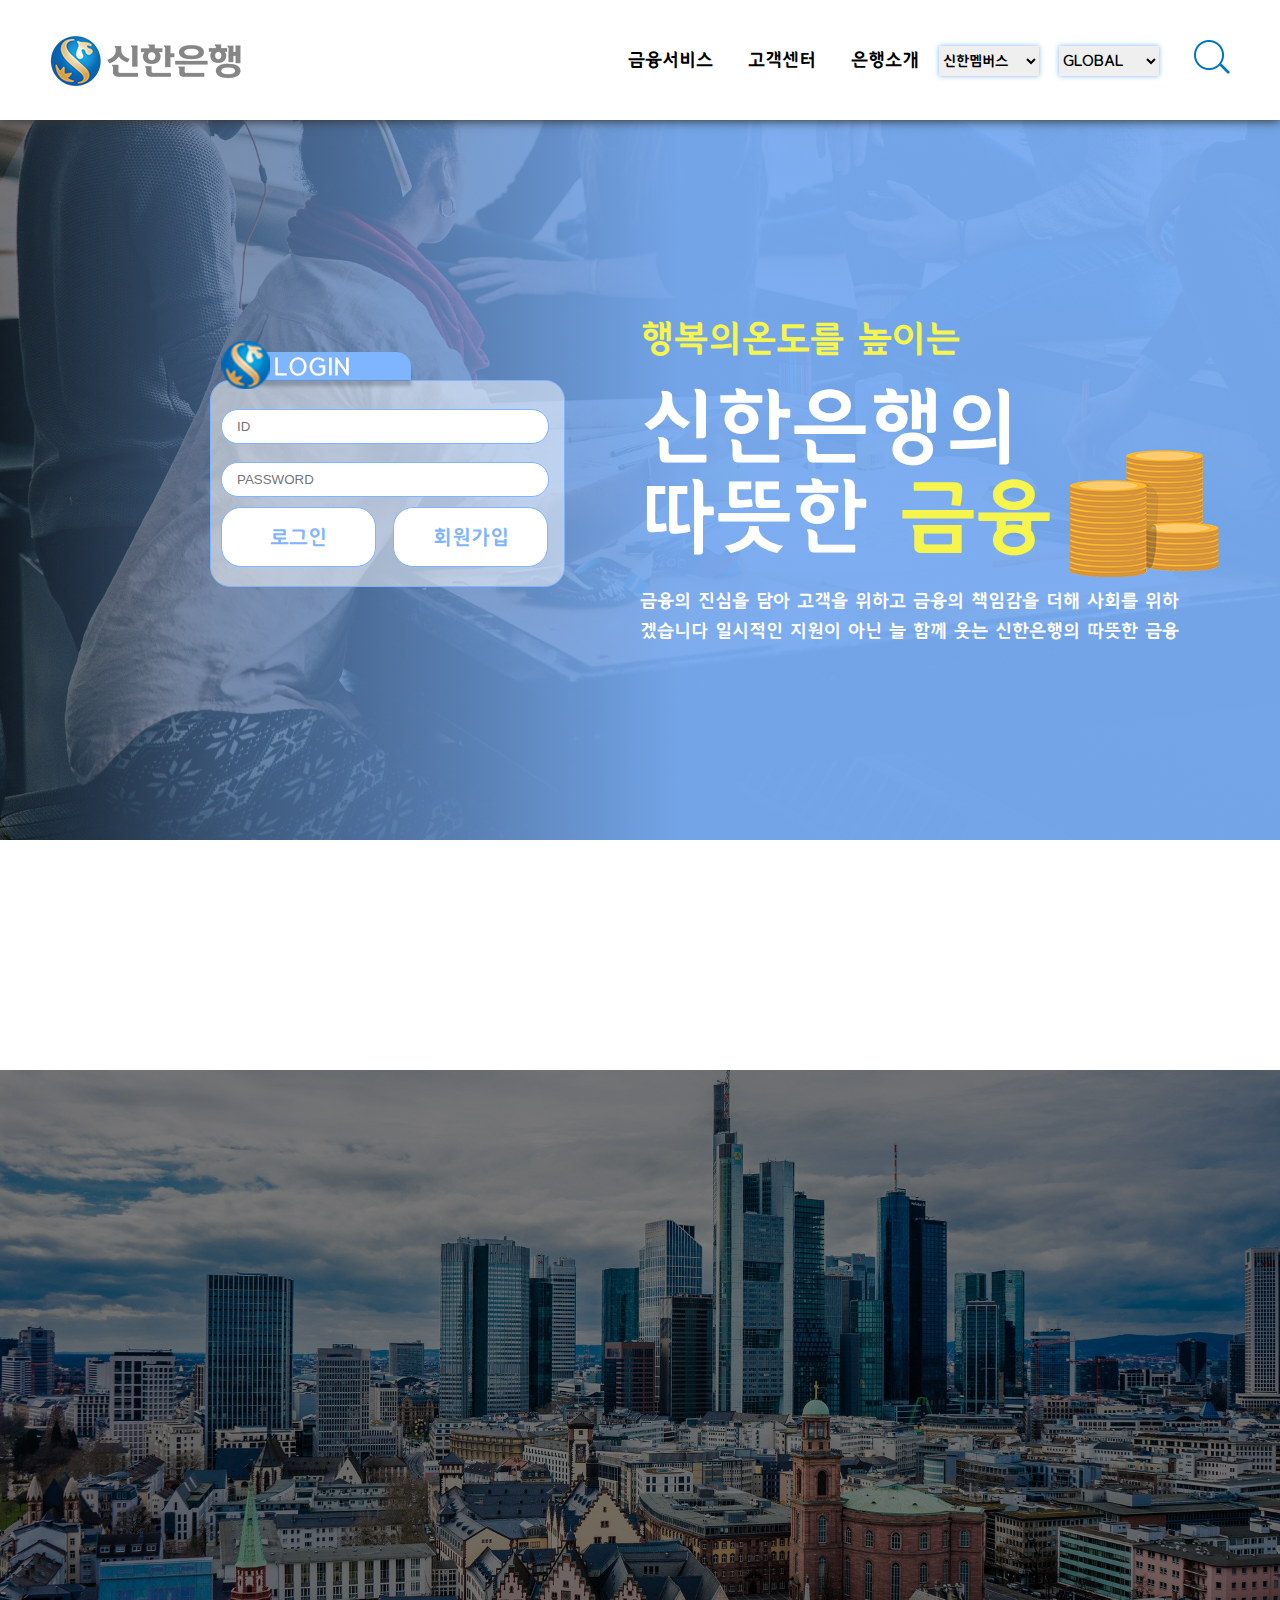
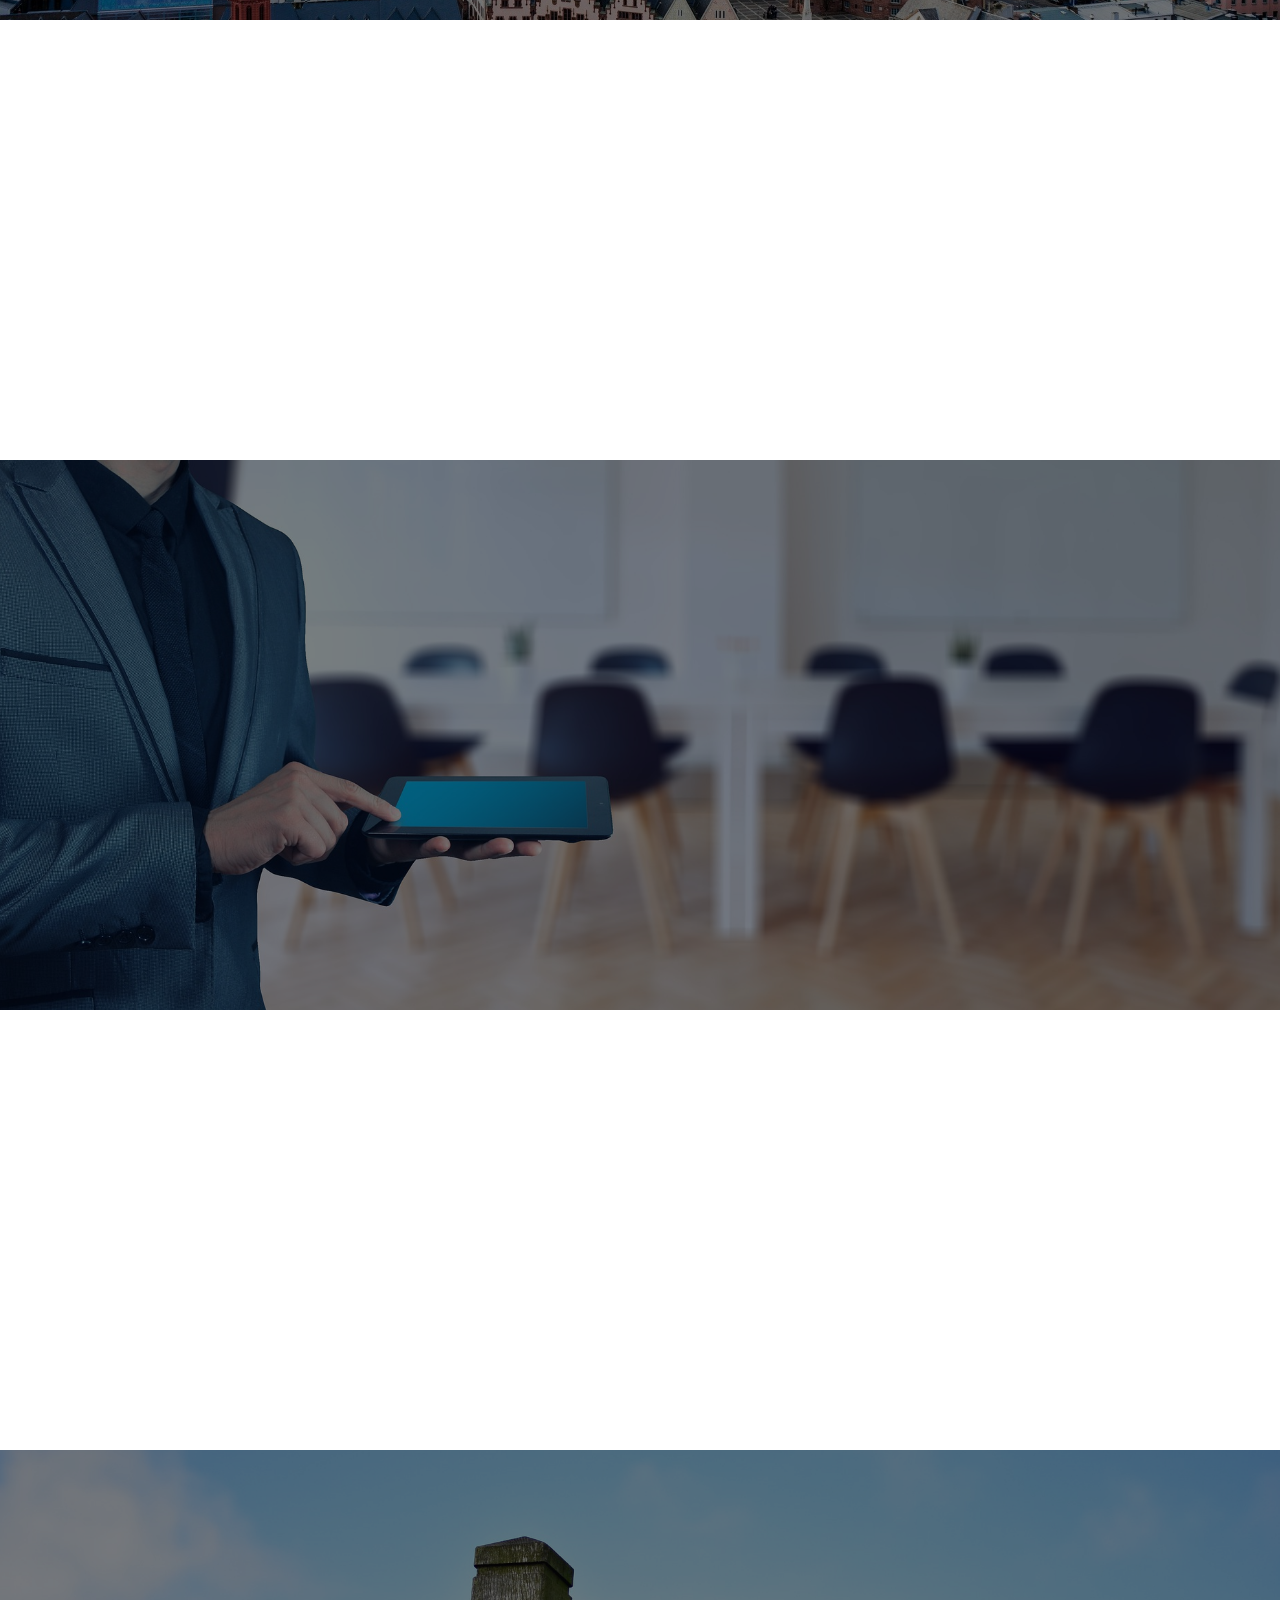
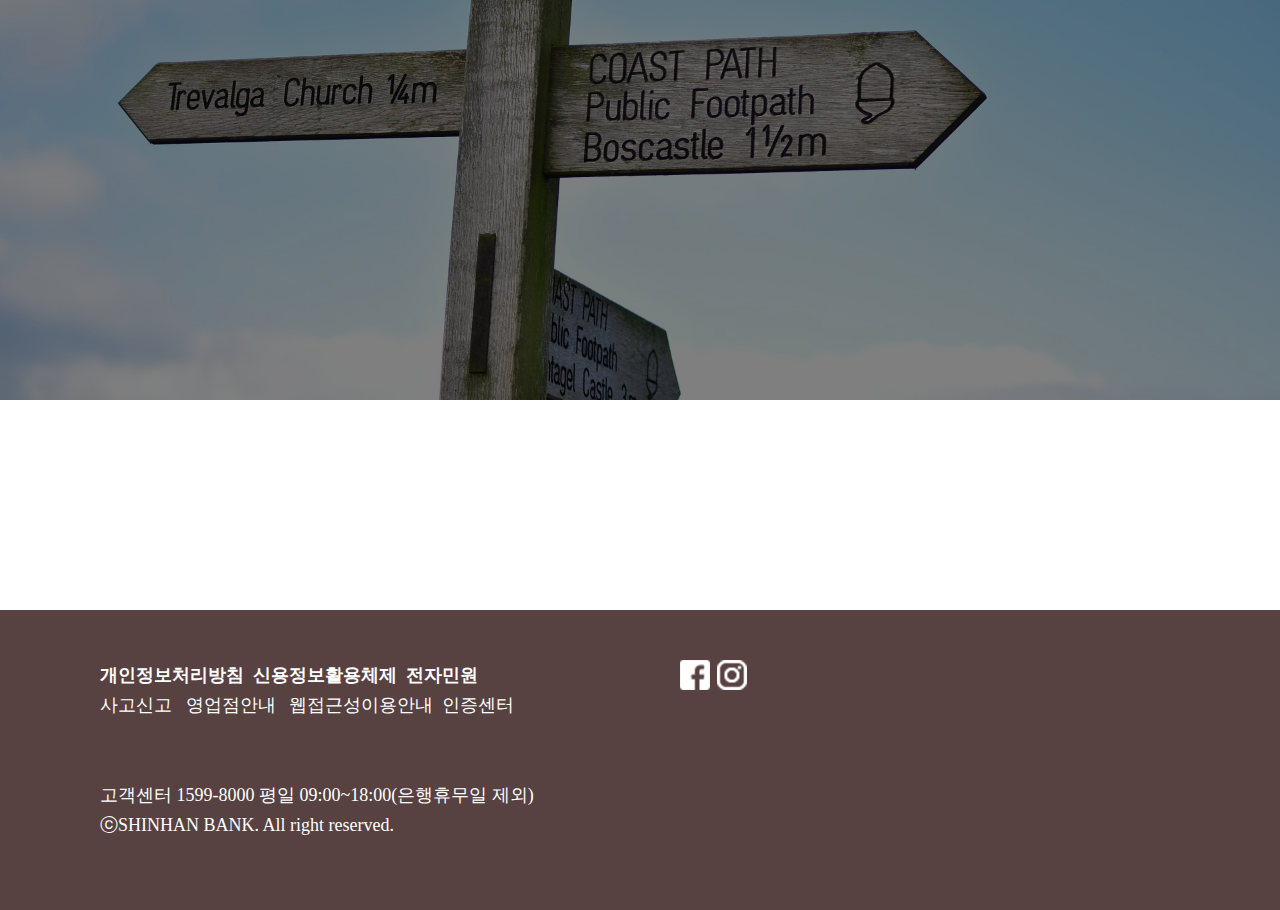
<file: index.html>
<!DOCTYPE html>
<html>
  <head>
    <meta charset="utf-8">
    <title>신한은행</title>
    <link href="css/header.css" rel="stylesheet">
    <link href="css/main.css" rel="stylesheet">
    <link href="css/footer.css" rel="stylesheet">
    <script src="js/jquery.js"></script>
    <script src="js/jquery-ui.js"></script>
    <script src="js/constom.js"></script>
    <script>
    </script>
  </head>
<body>
  <header>
    <div class="wrap">
      <div class="logo">
        <a href="index.html"><img src="img/logo.png"></a>
      </div>
      <ul class="nav">
        <li><a href="#">금융서비스</a></li>
        <li><a href="sub.html">고객센터</a></li>
        <li><a href="#">은행소개</a></li>
        <li><select>
          <option selected>신한멤버스</option>
          <option>신한PWM</option>
          <option>신한옥션SA</option>
        </select></li>
        <li><select>
          <option selected>GLOBAL</option>
          <option>KR</option>
          <option>EU</option>
        </select></li>
        <li><a href="#"><img src="img/search.png"></a></li>
      </ul>
    </div>
  </header>
  <section id="banner">
    <div class="login">
      <div class="wrap">
        <div class="logo">
          <a href="index.html"><img src="img/login.png"></a>
        </div>
        <div class="txt">
          <input type="text" placeholder="ID">
          <input type="password" placeholder="PASSWORD">
        <div class="btn">
          <button type="button">로그인</button>
          <button type="button">회원가입</button>
        </div>
       </div>
      </div>
    </div>
    <div class="txt">
      <div class="wrap">
        <h2>행복의온도를 높이는</h2>
        <h1>신한은행의<br>
          따뜻한 <b>금융</b></h1>
        <p>금융의 진심을 담아 고객을 위하고 금융의 책임감을 더해 사회를 위하<br>
          겠습니다 일시적인 지원이 아닌 늘 함께 웃는 신한은행의 따뜻한 금융</p><img src="img/money.png" alt="">
      </div>
    </div>
  </section>
  <section id="event">
    <div class="wrap">
      <div class="item">
        <img src="img/balloon.png">
      </div>
      <div class="text">
        <h1><img src="img/item.png">&nbsp;이벤트 & 서비스</h1>
        <h1><img src="img/item2.png">&nbsp;주요 이벤트</h1>
        <p>정성껏 준비한 다양하고 풍성한 혜택으로 
        고객님께 큰 기쁨과 더 큰행복으로 다가
        갑니다</p>
        <h1><img src="img/item2.png">&nbsp;주요 서비스</h1>
        <p>편리하게 이용가능한 신한은행 서비스들 입니다.</p>
      </div>
      <div class="sec">
        <a href="#"><img src="img/sec1.png"><p>전계좌조회</p></a>
        <a href="#"><img src="img/sec2.png"><p>카드발급</p></a>
        <a href="#"><img src="img/sec3.png"><p>인터넷환전</p></a>
      </div>
    </div>
    <div class="bg"></div>
    <div class="contents">
      <div class="events">
        <div class="img">
         <img src="img/event.jpg">
        </div>
        <div class="txt">
          <h1><b>주택청약</b> 페스티벌</h1>
          <p>1) 주택청약 종합저축 가입만해도 입출금 계좌에 10,000원
            입금! 스타벅스 아메리카노를 무조건 드립니다!
           
          <p>2) 신한은행 계좌에서 청약통장에 매월 10만원이상
           자동이제 등록하시면 추첨을 통해 당첨금을 드립니다!</p>

          <p>2020.03.25(수) - 2022.05.31</p>
        <button>자세히 보기</button>
        </div>
      </div>
    </div>
  </section>
  <section id="event2">
    <div class="wrap">
      <div class="text">
        <h1><img src="img/item.png">&nbsp;추천 상품</h1>
      </div>
      <div class="sec">
        <div class="sec1">
          <div class="img">
            <img src="img/money3.png">
          </div>
          <div class="bg">
            <div class="txt">
              <h1>365일 언제 어디서나!</h1>
              <h2>지정업체에 제직중인 직장인에게 <br>한도와 금리를 우대해드리는 신용대출</h2>
              <p>대상고객 | 신한은행이 선정한 기업에 1년이상 재직중이고<br>
              연환산소득이 2,800만원인 직장인</p>
              <p>대출한도 | 최대 2억원</p>
              <button type="button">쓸만한 직장인대출S</button>
            </div>
            <img src="img/borad2.png">
          </div>
        </div>
        <div class="sec2">
          <div class="img">
            <img src="img/money2.png">
          </div>
          <div class="bg">
            <div class="txt">
              <h1>간단하고 쉬운 우대금리!</h1>
              <h2>새롭게 금융거래를 시작하는 고객님을 위해<br>준비했어요 1개 달성하면 연3.4% 2개 달성<br>하면 연 4.4%</h2>
              <p>상품종류 | 정기적금</p>
              <p>가입대상 | 개인부분</p>
              <p>가입기간 | 12개월</p>
              <p>가입금액 | 1천만원 부터 50만원 까지</p>
              <button type="button">신한 안녕, 반가워 적금</button>
            </div>
            <img src="img/borad.png">
          </div>
        </div>
      </div>
    </div>
    <div class="bg"></div>
    <div class="contents">
    </div>
  </section>
  <section id="event3">
    <div class="wrap">
      <div class="text">
        <h1><img src="img/item.png">&nbsp;공지사항</h1>
      </div>
      <div class="contents">
        <div class="sec1">
          <div class="s1">새소식</div>
          <div class="txt">
            <div class="txt1">
              신한 S드림(DREAM)정기예금 특약 변경안내<br>
              수신상품 금리 변경 안내<br>
              뱅킹 시스템 업그레이드 완료 안내<br>
              2030 대상 취업미끼 비대면 대출사기를 빙자한...<br>
            </div>
            <div class="txt2">
              2022.05.06<br>
              2022.04.18<br>
              2022.03.05<br>
              2021.07.29<br>
            </div>
          </div>
        </div>
        <div class="sec2">
          <div class="s1">보안뉴스</div>
          <div class="txt">
            <div class="txt1">
              보이스피싱 소비자경보<br>
              개인정보 노출사실 전파 업무 개정 공지<br>
              추석 명절, 선물 배송 등을 사칭한 스미싱 주의!<br>
              가상자산 거래관련 유의사항<br>
            </div>
            <div class="txt2">
              2021.11.08<br>
              2021.10.15<br>
              2021.09.15<br>
              2021.09.02<br>
            </div>
          </div>
        </div>
      </div>
    </div>
    <div class="bg"></div>
  </section>
  <footer>
    <div class="wrap">
      <div class="sec1">
        <pre><b>개인정보처리방침  신용정보활용체제  전자민원</b>
사고신고   영업점안내   웹접근성이용안내  인증센터


고객센터 1599-8000 평일 09:00~18:00(은행휴무일 제외)
ⓒSHINHAN BANK. All right reserved.
        </pre>
      </div>
      <div class="sec2">
        <img src="img/facebook.png" alt="">
        <img src="img/instagram.png" alt="">
      </div>
    </div>
  </footer>
</body>
</html>
</file>
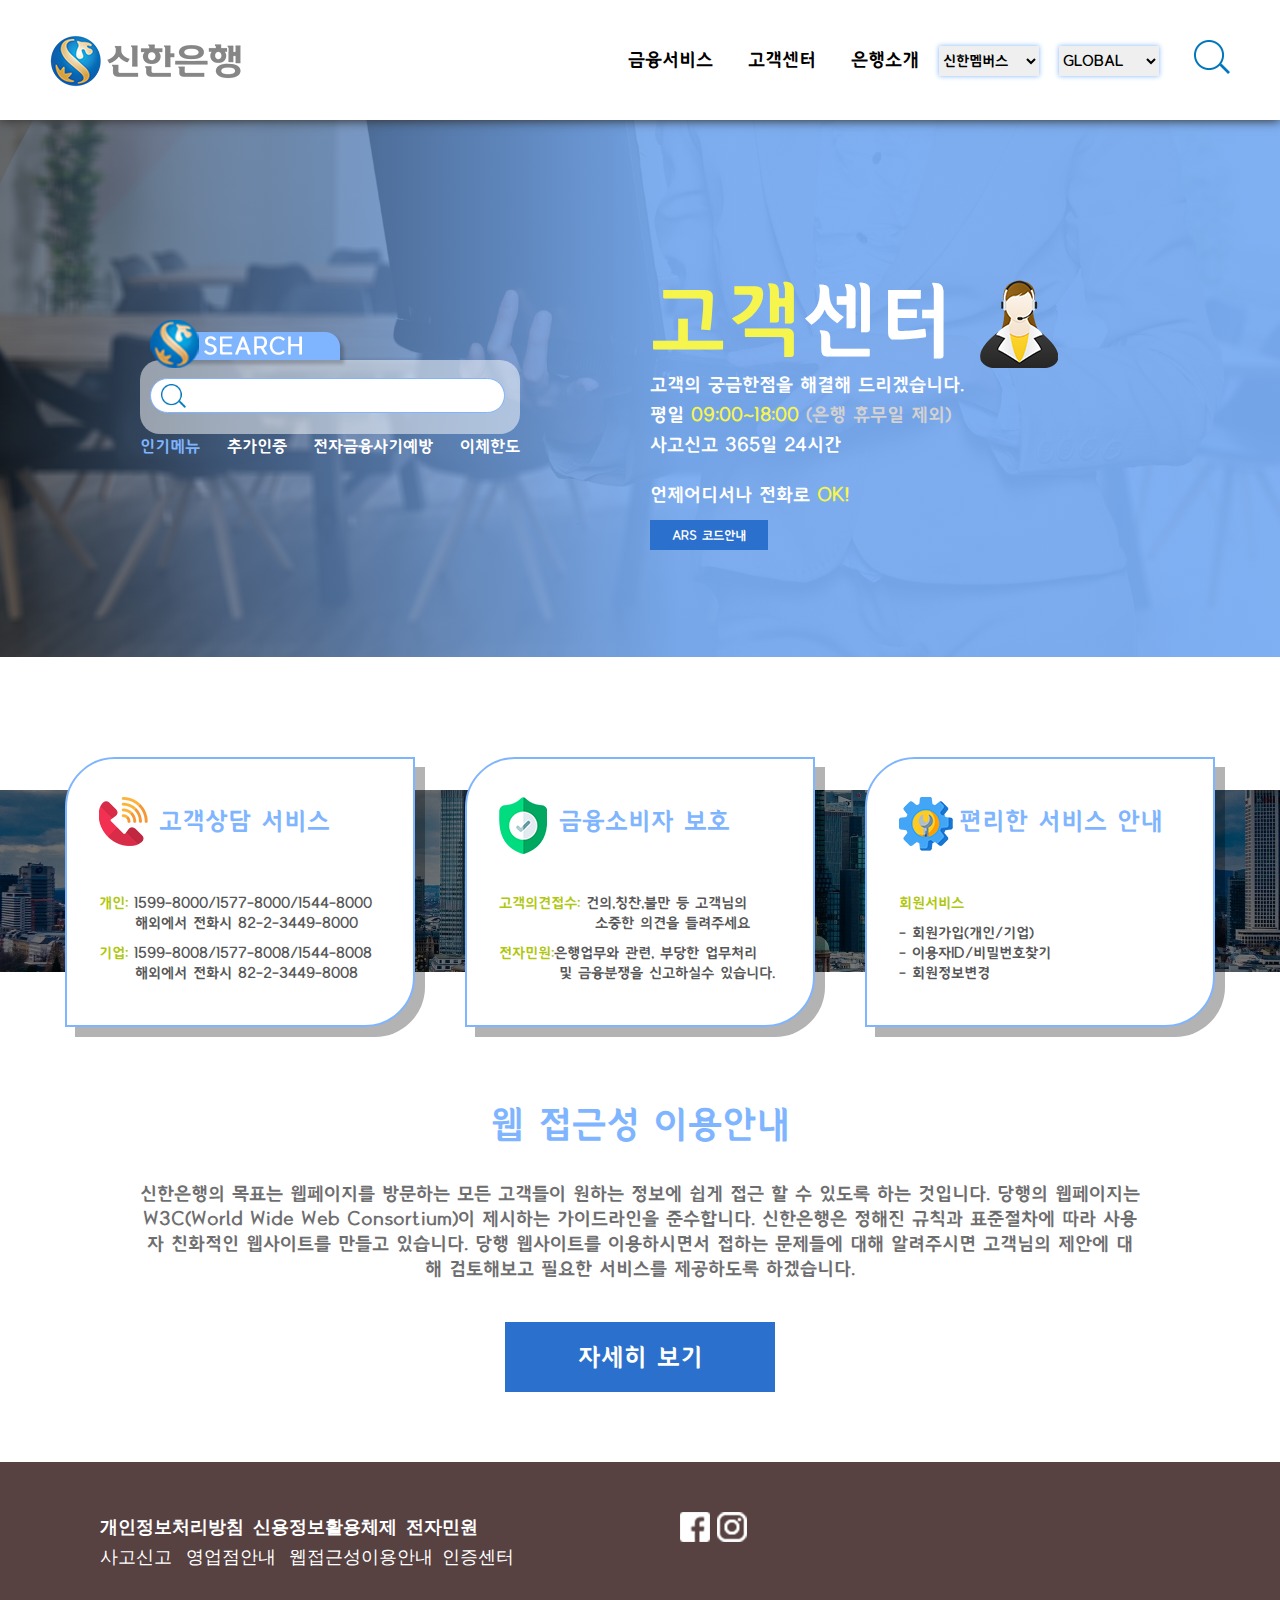
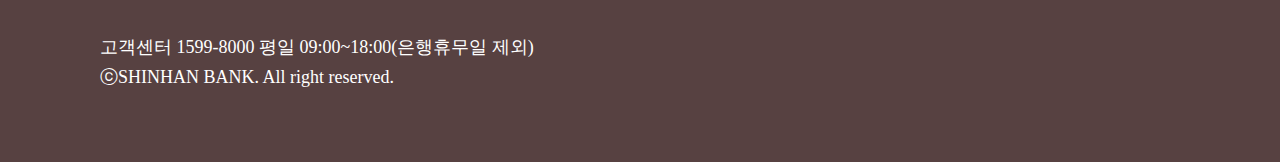
<file: sub.html>
<!DOCTYPE html>
<html>
  <head>
    <meta charset="utf-8">
    <title>고객센터</title>
    <link href="css/header.css" rel="stylesheet">
    <link href="css/submain.css" rel="stylesheet">
    <link href="css/footer.css" rel="stylesheet">
    <script src="js/jquery.js"></script>
    <script src="js/jquery-ui.js"></script>
    <script>
    </script>
  </head>
<body>
  <header>
    <div class="wrap">
      <div class="logo">
        <a href="index.html"><img src="img/logo.png"></a>
      </div>
      <ul class="nav">
        <li><a href="#">금융서비스</a></li>
        <li><a href="#">고객센터</a></li>
        <li><a href="#">은행소개</a></li>
        <li><select>
          <option selected>신한멤버스</option>
          <option>신한PWM</option>
          <option>신한옥션SA</option>
        </select></li>
        <li><select>
          <option selected>GLOBAL</option>
          <option>KR</option>
          <option>EU</option>
        </select></li>
        <li><a href="#"><img src="img/search.png"></a></li>
      </ul>
    </div>
  </header>
  <section id="banner">
    <div class="form">
      <div class="login">
        <div class="wrap">
          <div class="logo">
            <img src="img/sea.png">
            <input type="text">
            <ul class="txt">
              <li class="on">인기메뉴</li>
              <li>추가인증</li>
              <li>전자금융사기예방</li>
              <li>이체한도</li>
            </ul>
          </div>
        </div>
      </div>
      <div class="txt">
        <h1><span>고객</span>센터</h1><img src="img/people.png" alt="">
        <p>고객의 궁금한점을 해결해 드리겠습니다.평일
          <span>09:00~18:00</span>  <b>(은행 휴무일 제외)</b>
          사고신고 365일 24시간</p>
        <p>언제어디서나 전화로 <span>OK!</span></p>
        <button type="button">ARS 코드안내</button>
      </div>
    </div>
  </section>
  <section id="event">
    <div class="wrap">
      <div class="box">
        <img src="img/call.png">
        <h1>고객상담 서비스</h1>
        <p><span>개인:</span> 1599-8000/1577-8000/1544-8000<br>
        &nbsp;&nbsp;&nbsp;&nbsp;&nbsp;&nbsp;해외에서 전화시 82-2-3449-8000</p>
        <p><span>기업:</span> 1599-8008/1577-8008/1544-8008<br>
        &nbsp;&nbsp;&nbsp;&nbsp;&nbsp;&nbsp;해외에서 전화시 82-2-3449-8008</p>
      </div>
      <div class="box">
        <img src="img/sh.png">
        <h1>금융소비자 보호</h1>
        <p><span>고객의견접수:</span> 건의,칭찬,불만 등 고객님의 <br>
        &nbsp;&nbsp;&nbsp;&nbsp;&nbsp;&nbsp;&nbsp;&nbsp;&nbsp;&nbsp;&nbsp;&nbsp;&nbsp;&nbsp;&nbsp;&nbsp;소중한 의견을 들려주세요</p>

        <p><span>전자민원:</span>은행업무와 관련, 부당한 업무처리<br>
        &nbsp;&nbsp;&nbsp;&nbsp;&nbsp;&nbsp;&nbsp;&nbsp;&nbsp;&nbsp;및 금융분쟁을 신고하실수 있습니다.</p>
      </div>
      <div class="box">
        <img src="img/set.png">
        <h1>편리한 서비스 안내</h1>
        <p><span>회원서비스</span></p>
        <p>
          - 회원가입(개인/기업)<br>
          - 이용자ID/비밀번호찾기<br>
          - 회원정보변경<br>
        </p>
      </div>
    </div>
    <div class="bg"></div>
    <div class="contents">
      <h1>웹 접근성 이용안내</h1>
      <p>신한은행의 목표는 웹페이지를 방문하는 모든 고객들이 원하는 정보에 쉽게 접근 할 수 있도록 하는 것입니다. 당행의 웹페이지는 W3C(World Wide Web Consortium)이 제시하는 가이드라인을 준수합니다. 신한은행은 정해진 규칙과 표준절차에 따라 사용자 친화적인 웹사이트를 만들고 있습니다. 당행 웹사이트를 이용하시면서 접하는 문제들에 대해 알려주시면 고객님의 제안에 대해 검토해보고 필요한 서비스를 제공하도록 하겠습니다.</p>
      <button type="button">자세히 보기</button>
    </div>
  </section>
  <footer>
    <div class="wrap">
      <div class="sec1">
        <pre><b>개인정보처리방침  신용정보활용체제  전자민원</b>
사고신고   영업점안내   웹접근성이용안내  인증센터


고객센터 1599-8000 평일 09:00~18:00(은행휴무일 제외)
ⓒSHINHAN BANK. All right reserved.
        </pre>
      </div>
      <div class="sec2">
        <img src="img/facebook.png" alt="">
        <img src="img/instagram.png" alt="">
      </div>
    </div>
  </footer>
</body>
</html>
</file>
<file: css/header.css>
@font-face{
  font-family: "HeaNam";
  src: url(../font/HN.ttf);
  src: url(../font/HN.woff);
}


*{margin: 0; padding: 0; box-sizing: border-box;}
ol,ul{list-style: none;}
a{text-decoration: none; color: inherit;}



html,body{
  font-size: 18px;
  font-family: "HeaNam";
  font-weight: normal;
}


header{
  z-index: 999;
  position: absolute;
  width: 100%;
  height: 120px;
  box-shadow: 0px 1px 10px #333;
  background-color: #fff;
}

header .wrap{
  padding: 0 10px;
  width: 1200px;
  height: 120px;
  margin: auto;
  line-height: 50px;
}

header .logo{
  float: left;
  padding: 35px 0;
}

.nav{
  float: right;
  padding: 35px 0;
}

.nav>li:last-child{
  padding: 5px 0;
}

.nav select{
  width: 100px;
  height: 30px;
  font-family: "HeaNam";
  font-size: 14px;
  border: none;
  outline: none;
  box-shadow: 0px 0px 5px #7fb5ff;
}

.nav>li:nth-child(4),
.nav>li:nth-child(5){
  margin-left: 20px;
  float: left;
}
.nav>li:not(:nth-child(4),:nth-child(5)){
  margin-left: 35px;
  height: 45px;
  float: left;
}

.nav>li:not(:nth-child(4),:nth-child(5),:nth-child(6)):hover{
  border-bottom: 3px solid #7fb5ff;
  border-radius: 1px;
}
</file>
<file: css/main.css>
/*배너*/

#banner{
  width: 100%;
  min-width: 1200px;
  display: flex;
  height: 840px;
  margin: auto;
  position: relative;
  background:url(../img/banner.jpg) center;
  background-position: 0% 0%;
  background-size:cover;
  overflow: hidden;
}

#banner::before{
  content:"";
  opacity:0.5;
  position:absolute;
  top:0px;
  left:0px;
  right:0px;
  bottom:0px;
  background-color: #000;
  z-index: 0;
}

#banner::after{
  content:"";
  opacity:0.9;
  position:absolute;
  width: 1500px;
  height: 1500px;
  top: -250px;
  right: -150px;
  border-radius: 50%;
  background: linear-gradient(
     90deg, transparent 0%, rgba(127,181,255,0.5) 20%,#7fb5ff 50%,#7fb5ff 100%
     );
  z-index: 0;
}

#banner>.img{
  position: absolute;
  bottom: 0;
  left: 50%;
  width: 100%;
  transform: translateX(-50%);
}



#banner>div{
  width: 50%;
  z-index: 1;
}

#banner>.txt{
  position: relative;
}

#banner>.txt>.wrap{
  position: absolute;
  top: 320px;
  left: 0px;
}

#banner>.txt h2{
  margin-bottom: 25px;
  font-size: 36px;
  color: #f6f54d;
  font-weight: normal;
}

#banner>.txt h1{
  font-size: 80px;
  line-height: 90px;
  font-weight: normal;
  color: #fff;
  margin-bottom: 25px;
}

#banner>.txt b{
  font-size: 80px;
  font-weight: normal;
  color: #f6f54d;
}

#banner>.txt p{
  font-size: 18px;
  line-height: 30px;
  font-weight: normal;
  color: #fff;
}

#banner>.txt img{
  top:130px;
  left: 430px;
  position: absolute;
}




#banner>.login{
  position: relative;
}

#banner>.login>.wrap{
  position: absolute;
  line-height: 50px;
  padding: 0 10px;
  top: 380px;
  right: 75px;
  width: 355px;
  height: 207px;
  background-color: rgba(255, 255, 255, 0.5);
  border-radius: 20px;
  border: 1px solid #7fb5ff;
}

#banner>.login>.wrap>.txt{
  margin-top: 20px;
}

#banner>.login>.wrap>.txt>input{
  width: 328px;
  height: 35px;
  border: none;
  outline: none;
  margin-bottom: 10px;
  border: 1px solid #7fb5ff;
  border-radius: 17px;
  padding: 0 15px;
}

#banner>.login>.wrap>.txt>.btn{
  margin-top: 0px;
}

#banner>.login>.wrap>.txt>.btn>button{
  width: 155px;
  height: 60px;
  border-radius: 20px;
  font-family: "HeaNam";
  background-color: #fff;
  font-size: 20px;
  color: #7fb5ff;
  border: 1px solid #7fb5ff;
  cursor: pointer;
}

#banner>.login>.wrap>.txt>.btn>button:nth-child(1){
  margin-right: 10px;
}

#banner>.login>.wrap>.logo{
  position: absolute;
  top: -40px;
  left: 10px;
}

/*이벤트 1*/

#event{
  width: 100%;
  height:990px;
  position: relative;
}
#event > .bg{
  width: 100%;
  min-width: 1200px;
  height: 550px;
  background:url(../img/banner1.jpg) center;
  background-size:cover;
  position:absolute;
  top:230px;
  left:0;
}

#event > .bg::before{
  content: "";
  display:block;
  opacity: 0.5;
  width: 100%;
  height: 550px;
  background-color: black;
}

#event > .contents{
  width: 1180px;
  height:100%;
  margin: auto;
  position: relative;
  overflow:hidden;
}

#event > .contents> .events{
  top: 150px;
  right: 85px;
  width: 580px;
  height: 400px;
  position: absolute;
  overflow: hidden;
  box-shadow: 25px 25px 0px #2b70cc;
  opacity:0;
  transform: translateX(680px);
  transition: all 500ms cubic-bezier(0.895, 0.030, 0.235, 0.825);
}

#event > .contents> .events.on{
  transform: translateX(0);
  opacity:1;
}

#event > .contents> .events::before{
  content: "";
  display: block;
  background-color: black;
  opacity: 0.5;
  width: 100%;
  position: absolute;
  height: 100%;
}

#event > .contents> .events .img::before{
  content: "";
  display: block;
  background: linear-gradient( 90deg, transparent, #7fb5ff);
  opacity: 1;
  border-radius: 50%;
  width: 600px;
  position: absolute;
  top: -100px;
  right: -100px;
  height: 600px;
}

#event > .contents> .events .txt{
  top: 37px;
  right: 40px;
  width: 400px;
  position: absolute;
  color: #fff;
}

#event > .contents> .events .txt h1{
  font-weight: normal;
  font-size: 30px;
  margin-bottom: 30px;
}

#event > .contents> .events .txt p{
  font-weight: 0;
  font-size: 15px;
  margin-bottom: 30px;
}

#event > .contents> .events .txt p:nth-child(4){
  bottom: -60px;
  position: absolute;
  right: 0;
}

#event > .contents> .events button{
  bottom: -130px;
  position: absolute;
  right: 0;
  font-size: 24px;
  font-family: "HeaNam";
  font-weight: normal;
  border: none;
  outline: none;
  width: 270px;
  color: #fff;
  height: 70px;
  background-color: #2b70cc;
  cursor: pointer;
}


#event>.wrap{
  width: 1200px;
  margin: auto;
  position: relative;
}
#event .text{
  color: #fff;
  position: absolute;
  width: 1200px;
  font-size: 30px;
  z-index: 999;
}

#event .text img{
  color: #fff;
  position: absolute;
  z-index: 999;
}

#event .text h1:nth-child(1){
  position: absolute;
  font-weight: normal;
  top: 250px;
  opacity: 0;
  transform: translateX(-100%);
  transition: all 500ms cubic-bezier(0.680, -0.550, 0.265, 1.550);
}

#event .text h1:nth-child(2){
  font-weight: normal;
  position: absolute;
  top: 420px;
  left: 200px;
  transform: translateX(-100%);
  transition: transform 1s;
  opacity: 0;
}




#event .text p:nth-child(3){
  font-weight: normal;
  position: absolute;
  width: 300px;
  font-size: 15px;
  line-height: 20px;
  top: 480px;
  left: 200px;
  transform: translateX(-100%);
  transition: all 500ms cubic-bezier(0.895, 0.030, 0.685, 0.220);
  opacity: 0;
}

#event .text h1:nth-child(4){
  font-weight: normal;
  position: absolute;
  top: 600px;
  left: 20px;
  transform: translateX(-100%);
  transition: transform 1s;
  opacity: 0;
}

#event .text p:nth-child(5){
  font-weight: normal;
  position: absolute;
  width: 300px;
  font-size: 15px;
  line-height: 20px;
  top: 660px;
  left: 20px;
  transform: translateX(-100%);
  transition: all 500ms cubic-bezier(0.895, 0.030, 0.685, 0.220);
  opacity: 0;
}



#event .text h1.on{
  transform: translate(0);
  opacity: 1;
}

#event .text p.on{
  transform: translate(0);
  opacity: 1;
}

#event .sec{
  position: absolute;
  display: flex;
  text-align: center;
  font-size: 20px;
  color: #666;
  top: 720px;
  z-index: 999;
  opacity: 0;
  transition: all 500ms cubic-bezier(1.000, 1.650, 0.240, 0.700);
  transform: translateY(100%);
}

#event .sec.on{
  opacity: 1;
  transform: translate(0);
}


#event .sec a p{
  margin: 20px 0;
}

#event .sec a{
  margin: 0 30px;
  height: 175px;
  transition: all 0.2s;
}

#event .sec a:hover{
  color: #7fb5ff;
  transform:scale(1.1);
  border-bottom: 5px solid #7fb5ff;
}

#event>.wrap>.item{
  position: absolute;
  top: 20px;
  right: 30px;
  z-index: 999;
  opacity: 0;
  transform: translateY(200%);
  transition: all 1000ms cubic-bezier(0.230, 0.920, 0.795, 1.335);
}

#event>.wrap>.item.on{
  opacity: 1;
  transform: translateY(0);
}

/*이벤트 2*/

#event2{
  width: 100%;
  height:990px;
  position: relative;

}
#event2 > .bg{
  width: 100%;
  min-width: 1200px;
  height: 550px;
  background:url(../img/banner2.jpg) center;
  background-size:cover;
  position:absolute;
  top:230px;
  left:0;
}

#event2 > .bg::before{
  content: "";
  display:block;
  opacity: 0.5;
  width: 100%;
  height: 550px;
  background-color: black;
}

#event2>.wrap{
  width: 1200px;
  margin: auto;
  height: 100%;
  position: relative;
  overflow: hidden;
}

#event2 .text img{
  color: #fff;
  position: absolute;
  z-index: 999;
}
#event2 .text{
  color: #fff;
  position: absolute;
  width: 1200px;
  font-size: 30px;
  z-index: 999;
}

#event2 .text h1:nth-child(1){
  position: absolute;
  font-weight: normal;
  top: 250px;
  opacity: 0;
  transform: translateX(-100%);
  transition: all 500ms cubic-bezier(0.680, -0.550, 0.265, 1.550);
}
  
#event2 .text h1.on{
  transform: translate(0);
  opacity: 1;
}

#event2 .sec{
  width: 1200px;
  position: relative;
}

#event2 .sec1{
  width: 900px;
  position: absolute;
  right: 0;
  height: 100%;
  top: 0;
}

#event2 .sec1 .img{
  top: 60px;
  position: absolute;
  z-index: 999;
  opacity: 0;
  transition: all 1000ms cubic-bezier(0.215, 0.610, 0.355, 1.000);
  transform: translateX(-100%);
}

#event2 .sec2 .img{
  top: 60px;
  position: absolute;
  z-index: 999;
  opacity: 0;
  transition: all 1000ms cubic-bezier(0.215, 0.610, 0.355, 1.000);
  transform: translateX(100%);
}


#event2 .img.on{
  opacity: 1;
  transform: translate(0);
}

#event2 .sec1 .bg{
  position: absolute;
  top: 60px;
  right: 0;
  z-index: 998;
  opacity: 0;
  transform: translateX(100%);
  transition: all 1000ms cubic-bezier(0.230, 0.920, 0.795, 1.335);
}

#event2 .sec1 .bg.on{
  opacity: 1;
  transform: translate(0);
}

#event2 .sec1 .bg .txt{
  position: absolute;
  top: 85px;
  left: 50px;
  font-size: 14px;
  font-weight: normal;
  color: #bebebe;
}

#event2 .sec1 .bg .txt *:not(p){
  margin-bottom: 20px;
}


#event2 .sec1 .bg .txt h1{
  color: #afc70e;
  font-size: 24px;
}

#event2 .sec1 .bg .txt h2{
  color: #9e9e9e;
  line-height: 25px;
  font-size: 18px;
}




#event2 .sec1 .bg .txt button{
  width: 320px;
  height: 93px;
  border: none;
  outline: none;
  color: #fff;
  font-family: "HeaNam";
  background-color: #7fb5ff;
  margin-top: 65px;
  margin-left: 50px;
  border-radius: 20px 0px 20px 0px;
  box-shadow: 8px 8px 0px rgba(0, 0, 0, 0.15);
  cursor: pointer;
}



#event2 .sec2 .img{
  top: 600px;
  position: absolute;
  left: 580px;
  z-index: 999;
}

#event2 .sec2 .bg{
  position: absolute;
  top: 500px;
  left: 150px;
  z-index: 998;
  transform: translateX(-100%);
  transition: all 1000ms cubic-bezier(0.230, 0.920, 0.795, 1.335);
  opacity: 0;
}

#event2 .sec2 .bg.on{
  opacity: 1;
  transform: translate(0);
}

#event2 .sec2 .bg .txt{
  position: absolute;
  top: 85px;
  left: 50px;
  font-size: 14px;
  font-weight: normal;
  color: #bebebe;
}

#event2 .sec2 .bg .txt *:not(p){
  margin-bottom: 20px;
}


#event2 .sec2 .bg .txt h1{
  color: #afc70e;
  font-size: 24px;
}

#event2 .sec2 .bg .txt h2{
  color: #9e9e9e;
  line-height: 25px;
  font-size: 18px;
}

#event2 .sec2 .bg .txt button{
  width: 320px;
  height: 93px;
  border: none;
  outline: none;
  color: #fff;
  font-family: "HeaNam";
  background-color: #7fb5ff;
  margin-top: 30px;
  margin-left: 50px;
  border-radius: 20px 0px 20px 0px;
  box-shadow: 8px 8px 0px rgba(0, 0, 0, 0.15);
  cursor: pointer;
}


/*이벤트 3*/

#event3{
  width: 100%;
  height:990px;
  position: relative;

}
#event3 > .bg{
  width: 100%;
  min-width: 1200px;
  height: 550px;
  background:url(../img/banner3.jpg) center;
  background-size:cover;
  position:absolute;
  top:230px;
  left:0;
}

#event3 > .bg::before{
  content: "";
  display:block;
  opacity: 0.5;
  width: 100%;
  height: 550px;
  background-color: black;
}

#event3>.wrap{
  width: 1200px;
  margin: auto;
  height: 100%;
  position: relative;
}

#event3 .text img{
  color: #fff;
  position: absolute;
  z-index: 999;
}
#event3 .text{
  color: #fff;
  position: absolute;
  width: 1200px;
  font-size: 30px;
  z-index: 999;
}

#event3 .text h1:nth-child(1){
  position: absolute;
  font-weight: normal;
  top: 250px;
  opacity: 0;
  transform: translateX(-100%);
  transition: all 500ms cubic-bezier(0.680, -0.550, 0.265, 1.550);
}
  
#event3 .text h1.on{
  transform: translate(0);
  opacity: 1;
}

#event3 .contents{
  width: 100%;
  position: relative;
  display: flex;
  padding-top: 400px;
  color: #fff;
}

#event3 .contents>div{
  width: 500px;
  height: 200px;
  margin: 50px;
  background-color: #fff;
  z-index: 998;
  outline: 1px solid #7fb5ff;
  opacity: 0;
  transform: translateY(100%);
  transition: all 0.5s;
}

#event3 .contents>div.on{
  opacity: 1;
  transform: translate(0);
}



#event3 .contents .s1{
  width: 125px;
  height: 35px;
  z-index: 999;
  position: relative;
  font-size: 18px;
  line-height: 35px;
  text-align: center;
  top: -35px;
  border-radius: 10px 10px 0 0;
  background-color: #7fb5ff;
}



#event3 .contents .txt{
  width: 100%;
  color: #333;
  display: flex;
  font-size: 15px;
  padding: 0px 25px;
  font-family: '나눔고딕';
}

#event3 .contents .txt div{
  margin-right: 21px;
  line-height: 28px;
}
</file>
<file: css/footer.css>
footer pre{
  font-size: 18px;
  color: #fff;
  line-height: 30px;
  font-family: '나눔고딕';
}

footer .wrap{
  padding-top: 50px;
  width: 1200px;
  height: 100%;
  display: flex;
  justify-content: center;
  margin: auto;
} 

footer .wrap div{
  width: 500px;
  height: 100%;
  margin: 0 40px;
}

footer .wrap .sec2{
  float: right;
}

footer{
  width: 100%;
  min-width: 1200px;
  display: flex;
  height: 300px;
  margin: auto;
  position: relative;
  background: #574141;
  background-size:cover;
}
</file>
<file: css/submain.css>
#banner{
  width: 100%;
  min-width: 1200px;
  height: 657px;
  margin: auto;
  position: relative;
  background:url(../img/subbanner.jpg) center;
  background-size:cover;
  opacity: 1;
  overflow: hidden;
}

#banner::before{
  content:"";
  opacity:0.5;
  position:absolute;
  top:0px;
  left:0px;
  right:0px;
  bottom:0px;
  background-color: #000;
}

#banner::after{
  content:"";
  opacity:0.9;
  position:absolute;
  width: 1500px;
  height: 1500px;
  top: -250px;
  right: -150px;
  border-radius: 50%;
  background: linear-gradient(
     90deg, transparent 0%, rgba(127,181,255,0.5) 20%,#7fb5ff 50%,#7fb5ff 100%
     );
}

#banner > .form{
  width: 1200px;
  margin: auto;
  display: flex;
  position: relative;
  bottom: 0;
}

#banner > .form > div{
  width: 600px;
  height: 540px;
  z-index: 998;
  position: relative;
}



#banner > .form > .login .wrap{
  position: relative;
  top: 360px;
  left: 100px;
  width: 380px;
  height: 74px;
  background-color: rgba(255, 255, 255, 0.5);
  border-radius: 20px;
  padding: 13px 10px;
  padding-top: 18px;
}

#banner > .form .wrap img{
  position: absolute;
  top: -40px;
}

#banner > .form .wrap input{
  width: 355px;
  height: 35px;
  border: none;
  border: 1px solid #7fb5ff;
  border-radius: 20px;
  background-image: url('../img/search.png');
  background-size: 25px;
  background-repeat: no-repeat;
  background-position: 10px 50%;
  text-indent: 50px;
}

#banner > .form .wrap .txt{
  width: 380px;
  display: flex;
  font-size: 16px;
  justify-content: space-between;
  position: absolute;
  bottom: -20px;
  left: 0;
  color: #fff;
}

#banner > .form .wrap .txt>li.on{
  color: #7fb5ff;
}

#banner > .form > .txt{
  position: relative;
  top: 280px;
  left: 10px;
  color: #fff;
  display: flex;
  align-items: flex-start;
  flex-direction: column;
}

#banner > .form > .txt img{
  position: absolute;
  left: 330px;
}

#banner > .form > .txt h1{
  font-size: 80px;
  font-weight: normal;
  color: #fff;
}


#banner > .form > .txt span{
  color: #f6f54d;
}

#banner > .form > .txt p{
  width: 320px;
  font-size: 18px;
  line-height: 30px;
  margin: 10px 0;
}

#banner > .form > .txt b{
  font-weight: normal;
  color: #d4d1d1;
}


#banner > .form > .txt button{
  width: 118px;
  height: 30px;
  border: none;
  font-size: 12px;
  font-family: "HeaNam";
  background-color: #2b70cc;
  color: #fff;
}


#event{
  width: 100%;
  height:805px;
  position: relative;

}
#event .bg{
  width: 100%;
  min-width: 1200px;
  height: 182px;
  background:url(../img/banner1.jpg) center;
  background-size:cover;
  position:absolute;
  top:133px;
  left:0;
}

#event > .bg::before{
  content: "";
  display:block;
  opacity: 0.5;
  width: 100%;
  height: 100%;
  background-color: black;
}

#event>.wrap{
  width: 1200px;
  margin: auto;
  height: 100%;
  position: relative;
  overflow: hidden;
}

#event>.wrap{
  display: flex;
  position: relative;
  justify-content: space-between;
  padding: 25px;
  top: 75px;
}

#event>.wrap>.box{
  width: 350px;
  height: 270px;
  background-color: #fff;
  border: 2px solid #7fb5ff;
  border-radius: 50px 0 50px 0;
  position: relative;
  z-index: 999;
  display: flex;
  flex-direction: column;
  padding: 38px 32px;
  color: #575757;
  box-shadow: 10px 10px 0px rgba(3,3,3,0.3);
}

#event>.wrap>.box img{
  position: absolute;
}

#event>.wrap>.box h1{
  color: #7fb5ff;
  font-weight: normal;
  font-size: 24px;
  position: relative;
  left: 60px;
  margin-bottom: 60px;
  margin-top: 12px;
}

#event>.wrap>.box span{
  color: #afc70e;
}

#event>.wrap>.box p{
  font-size: 14px;
  line-height: 20px;
  margin-bottom: 10px;
}

#event>.contents{
  position: absolute;
  width: 1000px;
  z-index: 999;
  bottom: 70px;
  left: 50%;
  transform: translateX(-50%);
  text-align: center;
}

#event>.contents h1{
  color: #7fb5ff;
  font-weight: normal;
  font-size: 36px;
}

#event>.contents p{
  color: #6e6e6f;
  font-weight: normal;
  text-align: center;
  font-size: 18px;
  line-height: 25px;
  margin: 40px 0;
}

#event>.contents button{
  width: 270px;
  height: 70px;
  background-color: #2b70cc;
  border: none;
  font-family: "HeaNam";
  font-size: 24px;
  color: #fff;
  cursor: pointer;
}
</file>
